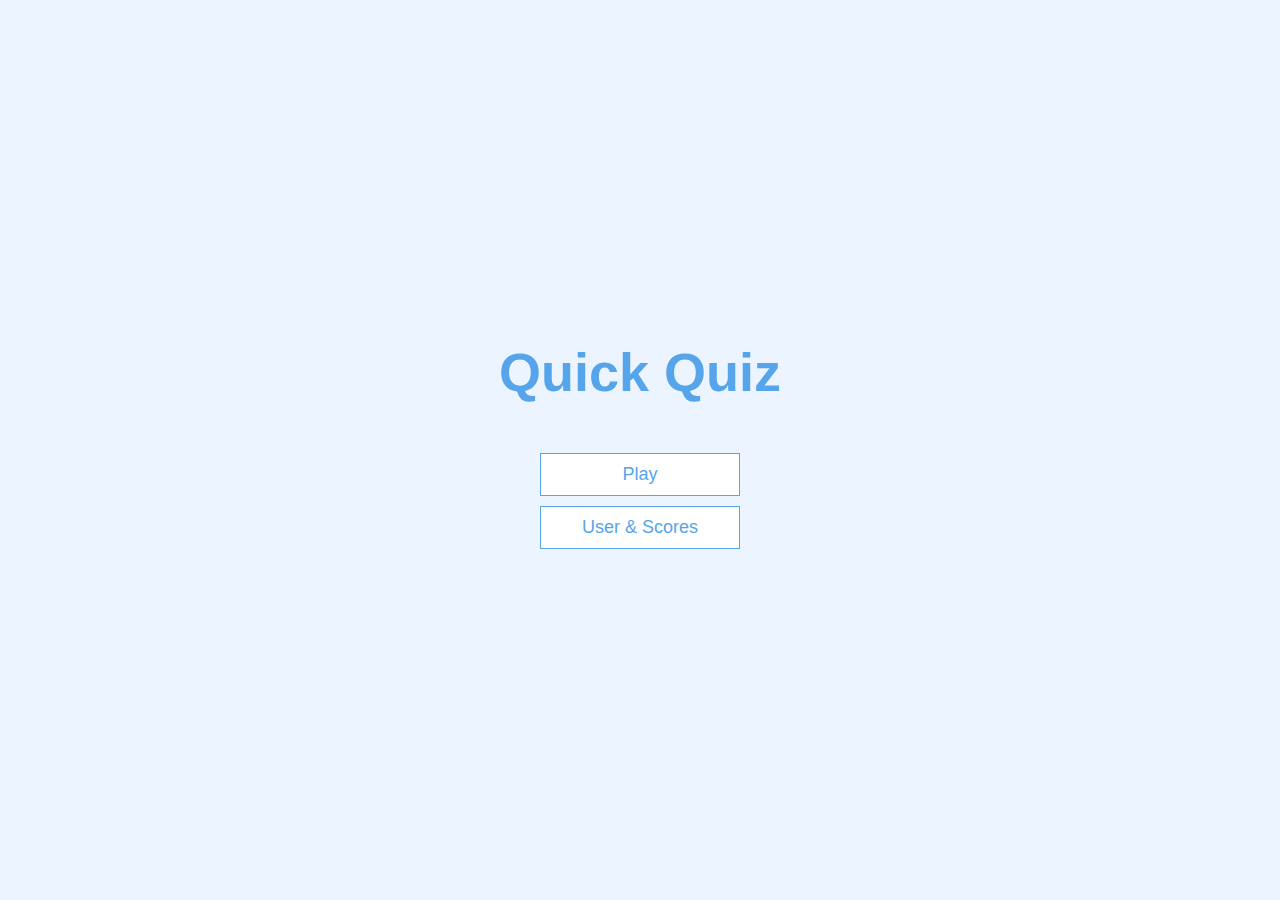
<file: index.html>
<!DOCTYPE html>
<html lang="en">

<head>
  <meta charset="UTF-8" />
  <meta name="viewport" content="width=device-width, initial-scale=1.0" />
  <meta http-equiv="X-UA-Compatible" content="ie=edge" />
  <title>Quick Quiz</title>
  <link rel="stylesheet" href="app.css" />
</head>

<body>
  <div class="container">
    <div id="home" class="flex-center flex-column">
      <h1>Quick Quiz</h1>
      <a class="btn" href="./game.html">Play</a>
      <a class="btn" href="./highscores.html">User & Scores</a>
    </div>
  </div>
</body>

</html>
</file>
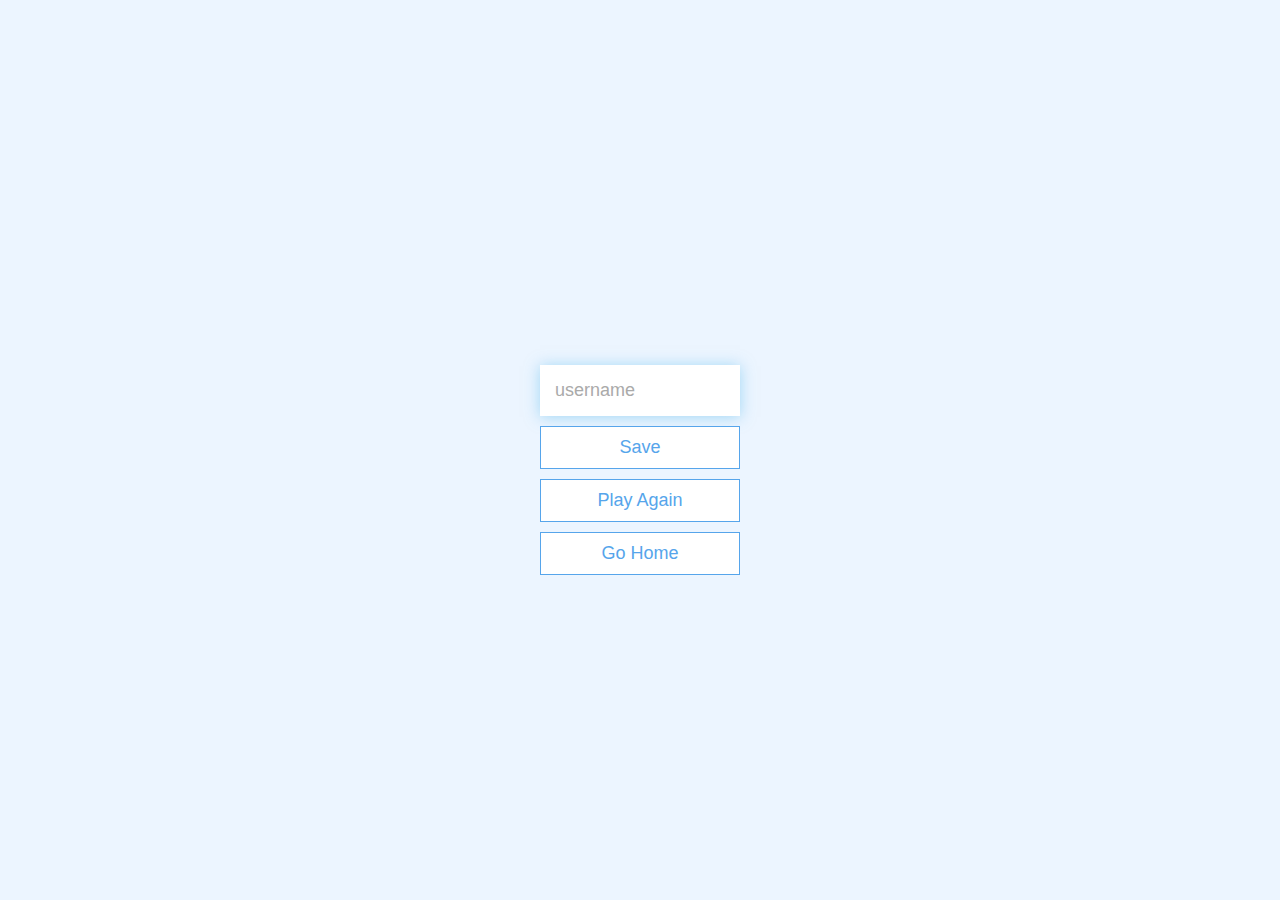
<file: end.html>
<!DOCTYPE html>
<html lang="en">

<head>
  <meta charset="UTF-8" />
  <meta name="viewport" content="width=device-width, initial-scale=1.0" />
  <meta http-equiv="X-UA-Compatible" content="ie=edge" />
  <title>Congrats!</title>
  <link rel="stylesheet" href="app.css" />
</head>

<body>
  <div class="container">
    <div id="end" class="flex-center flex-column">
      <h1 id="finalScore"></h1>
      <form>
        <input type="text" name="username" id="username" placeholder="username" />
        <button type="submit" class="btn" id="saveScoreBtn" onclick="saveHighScore(event)" disabled>
          Save
        </button>
      </form>
      <a class="btn" href="./game.html">Play Again</a>
      <a class="btn" href="./index.html">Go Home</a>
    </div>
  </div>
  <script src="end.js"></script>
</body>

</html>
</file>
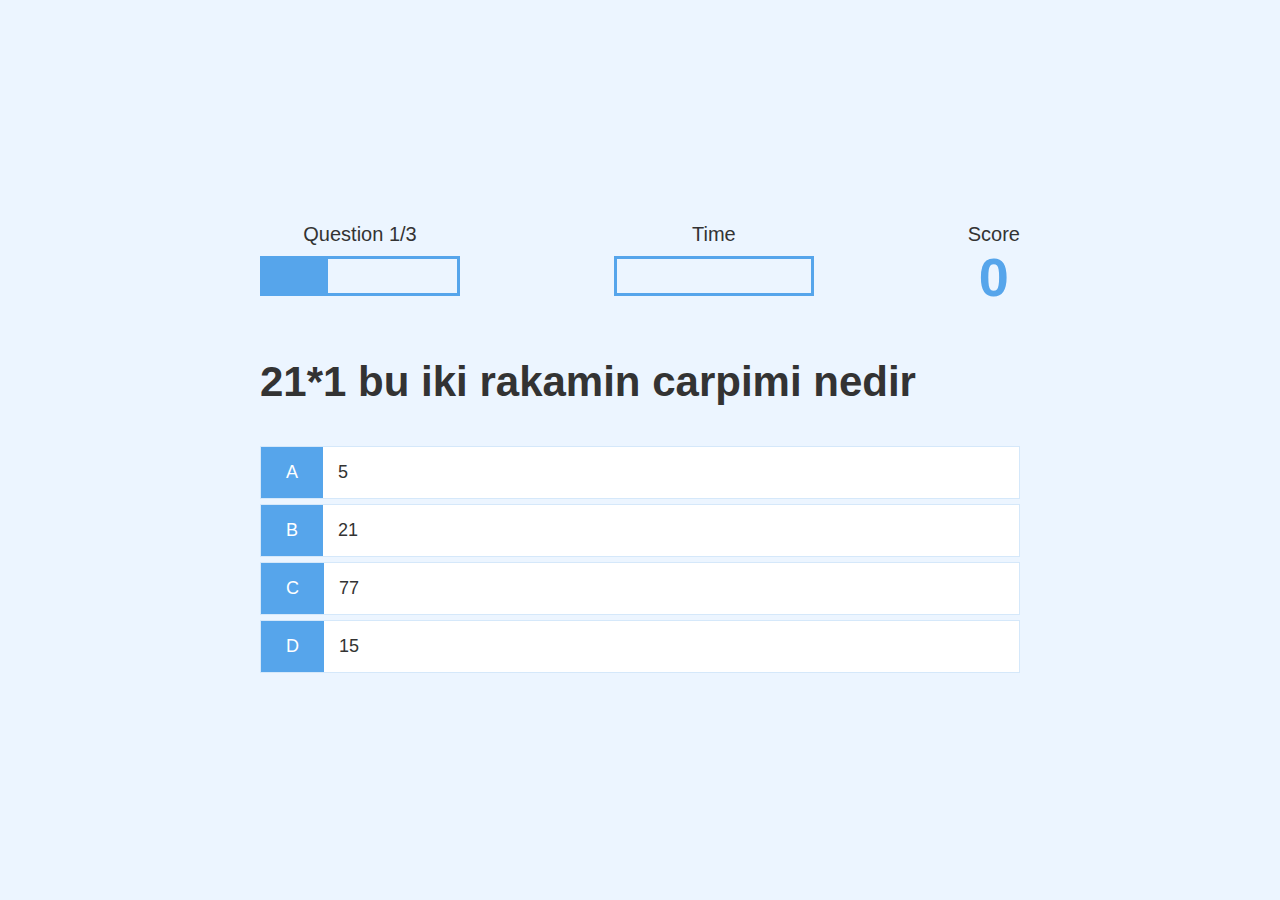
<file: game.html>
<!DOCTYPE html>
<html lang="en">
  <head>
    <meta charset="UTF-8" />
    <meta name="viewport" content="width=device-width, initial-scale=1.0" />
    <meta http-equiv="X-UA-Compatible" content="ie=edge" />
    <title>Quick Quiz - Play</title>
    <link rel="stylesheet" href="app.css" />
    <link rel="stylesheet" href="game.css" />
  </head>
  <body>
    <div class="container">
      
      <div id="game" class="justify-center flex-column">

        <div id="hud">
          <div id="hud-item">
            <p id="progressText" class="hud-prefix">
              Question
            </p>
            <div id="progressBar">
              <div id="progressBarFull"></div>
            </div>
          </div>
          <div id="hudd-item">
            <p class="hud-prefixx" id='timeText'>
              Time
            </p>
            <div id="progressBar">
              <div id="timeBarFull"></div>
            </div>
          </div>
          <div id="hud-item">
            <p class="hud-prefix">
              Score
            </p>
            <h1 class="hud-main-text" id="score">
              0
            </h1>
          </div>
        </div>

        <h2 id="question">What is the answer to this questions?</h2>
        <div class="choice-container">
          <p class="choice-prefix">A</p>
          <p class="choice-text" data-number="1">Choice 1</p>
        </div>
        <div class="choice-container">
          <p class="choice-prefix">B</p>
          <p class="choice-text" data-number="2">Choice 2</p>
        </div>
        <div class="choice-container">
          <p class="choice-prefix">C</p>
          <p class="choice-text" data-number="3">Choice 3</p>
        </div>
        <div class="choice-container">
          <p class="choice-prefix">D</p>
          <p class="choice-text" data-number="4">Choice 4</p>
        </div>
      
      </div>
    </div>
    <script src="data-model.js"></script>
    <script src="game.js"></script>
  </body>
</html>
</file>
<file: app.css>
:root {
  background-color: #ecf5ff;
  font-size: 62.5%;
}

* {
  box-sizing: border-box;
  font-family: Arial, Helvetica, sans-serif;
  margin: 0;
  padding: 0;
  color: #333;
}

h1,
h2,
h3,
h4 {
  margin-bottom: 1rem;
}

h1 {
  font-size: 5.4rem;
  color: #56a5eb;
  margin-bottom: 5rem;
}

h1 > span {
  font-size: 2.4rem;
  font-weight: 500;
}

h2 {
  font-size: 4.2rem;
  margin-bottom: 4rem;
  font-weight: 700;
}

h3 {
  font-size: 2.8rem;
  font-weight: 500;
}

/* UTILITIES */

.container {
  width: 100vw;
  height: 100vh;
  display: flex;
  justify-content: center;
  align-items: center;
  max-width: 80rem;
  margin: 0 auto;
  padding: 2rem;
}

.container > * {
  width: 100%;
}

.flex-column {
  display: flex;
  flex-direction: column;
}

.flex-center {
  justify-content: center;
  align-items: center;
}

.justify-center {
  justify-content: center;
}

.text-center {
  text-align: center;
}

.hidden {
  display: none;
}
/* BUTTONS */
.btn {
  font-size: 1.8rem;
  padding: 1rem 0;
  width: 20rem;
  text-align: center;
  border: 0.1rem solid #56a5eb;
  margin-bottom: 1rem;
  text-decoration: none;
  color: #56a5eb;
  background-color: white;
}

.btn:hover {
  cursor: pointer;
  box-shadow: 0 0.4rem 1.4rem 0 rgba(86, 185, 235, 0.5);
  transform: translateY(-0.1rem);
  transition: transform 150ms;
}

/* isim yazilmadan aktif olmamasi icin yazildi */
.btn[disabled]:hover {
  cursor: not-allowed;
  box-shadow: none;
  transform: none;
}

/* FORMS en sondaki inpit icin */
form {
  width: 100%;
  display: flex;
  flex-direction: column;
  align-items: center;
}

input {
  margin-bottom: 1rem;
  width: 20rem;
  padding: 1.5rem;
  font-size: 1.8rem;
  border: none;
  box-shadow: 0 0.1rem 1.4rem 0 rgba(86, 185, 235, 0.5);
}

input::placeholder {
  color: #aaa;
}

/* high Scores */

#highScoresList {
  list-style: none;
  padding-left: 0;
  margin-bottom: 4rem;
}

.high-score {
  font-size: 2.8rem;
  margin-bottom: 0.5rem;
}

.high-score:hover {
  transform: scale(1.025);
}
</file>
<file: game.css>
.choice-container {
  display: flex;
  margin-bottom: 0.5rem;
  width: 100%;
  font-size: 1.8rem;
  border: 0.1rem solid rgb(86, 165, 235, 0.25);
  background-color: white;
}

.choice-container:hover {
  cursor: pointer;
  box-shadow: 0 0.4rem 1.4rem 0 rgba(86, 185, 235, 0.5);
  transform: translateY(-0.1rem);
  transition: transform 150ms;
}

.choice-prefix {
  padding: 1.5rem 2.5rem;
  background-color: #56a5eb;
  color: white;
}

.choice-text {
  padding: 1.5rem;
  width: 100%;
}

.correct {
  background-color: #28a745;
}

.incorrect {
  background-color: #dc3545;
}

/* HUD */
#hud{
  display: flex;
  justify-content: space-between;
}
.hud-prefix{
  text-align: center;
  font-size: 2rem;
}
.hud-main-text{
  text-align: center;
}
#progressBar{
  width:20rem;
  height: 4rem;
  border: 0.3rem solid #56a5eb;
  margin-top: 1rem;
}
#progressBarFull{
  height:3.4rem;
  background-color: #56a5eb;
  width: 0%;
}
.hud-prefixx{
  text-align: center;
  font-size: 2rem;
}

#timeBar{
  width:20rem;
  height: 4rem;
  border: 0.3rem solid #56a5eb;
  margin-top: 1rem;
}
#timeBarFull{
  height:3.4rem;
  background-color: #56a5eb;
  width: 0%;
}
</file>
